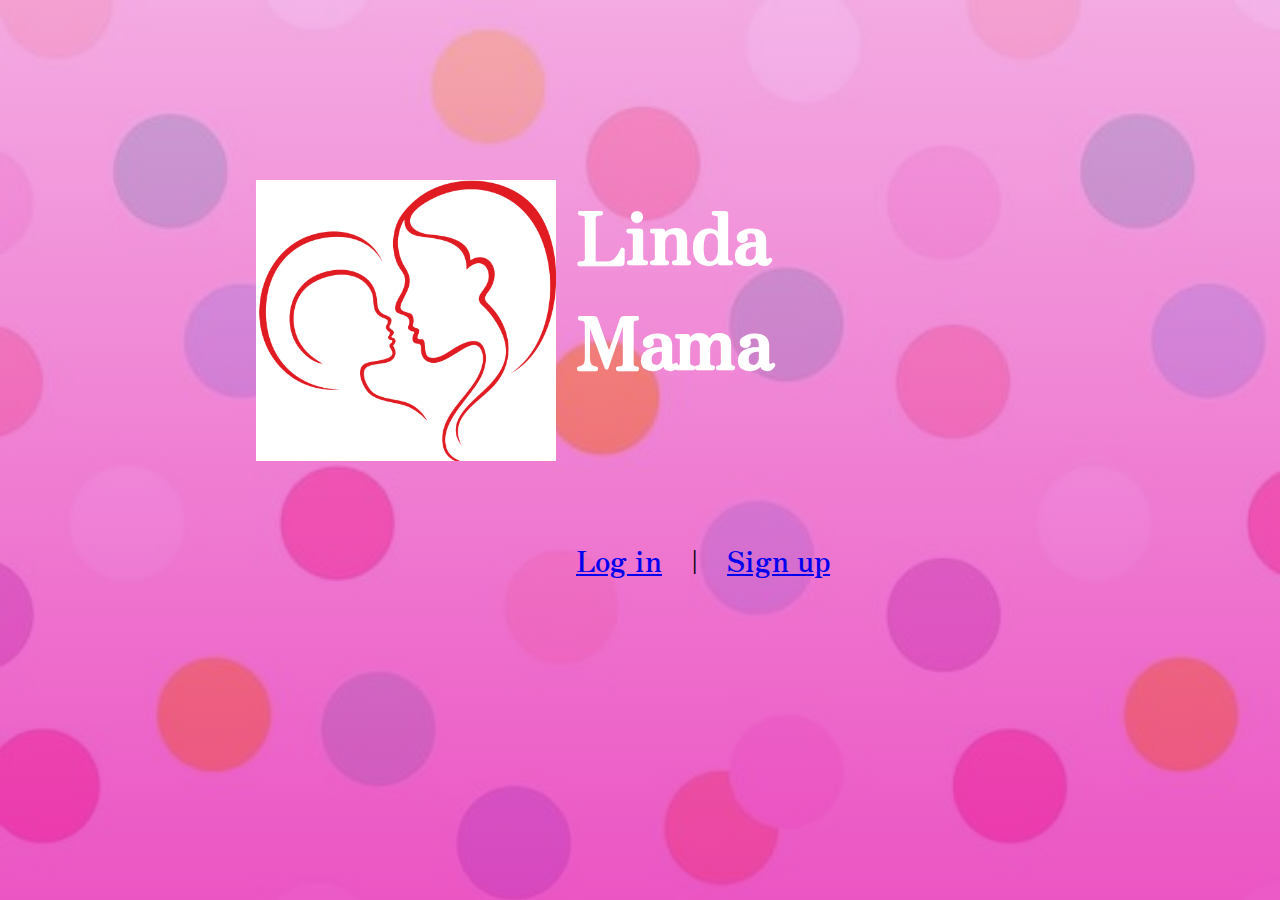
<file: index.html>
<!DOCTYPE html>
<html lang="en">

<head>
    <meta charset="UTF-8">
    <meta http-equiv="X-UA-Compatible" content="IE=edge">
    <meta name="viewport" content="width=device-width, initial-scale=1.0">
    <link rel="stylesheet" href="style.css">
    <link rel="preconnect" href="https://fonts.googleapis.com">
    <link rel="preconnect" href="https://fonts.gstatic.com" crossorigin>
    <link href="https://fonts.googleapis.com/css2?family=Asap:ital,wght@0,400;0,500;1,400&family=Bai+Jamjuree:wght@200;300;400;500;600&family=Barlow+Semi+Condensed:ital,wght@0,100;0,200;0,300;0,400;0,500;0,600;0,700;1,100;1,200&family=Ceviche+One&family=Concert+One&family=Cormorant+SC:wght@300;400;500;600;700&family=Kumbh+Sans:wght@400;700&family=Lexend+Deca:wght@100;200;300;400;500;600;700;800;900&family=Lobster&family=Odibee+Sans&family=Open+Sans:wght@400;700&family=Outfit:wght@300;400;600&family=Poppins:wght@600&family=Red+Hat+Display:wght@500;700;900&family=Roboto:ital,wght@0,400;0,500;0,700;1,400;1,500&family=Rubik:wght@400;500;700&family=Zen+Antique+Soft&display=swap"
        rel="stylesheet">
    <title>Linda Mama</title>
</head>

<body>
    <div class="container">
        <h1 class="logo-txt">Linda <br> Mama</h1>
        <img class="logo-img" src="./img/pngegg (5) 1.png" alt="">
        <div class="reg">
            <p><a href="./sign/login.php">Log in</a></p> |
            <p><a href="./sign/signup.php">Sign up</a></p>

        </div>
    </div>

</body>

</html>
</file>
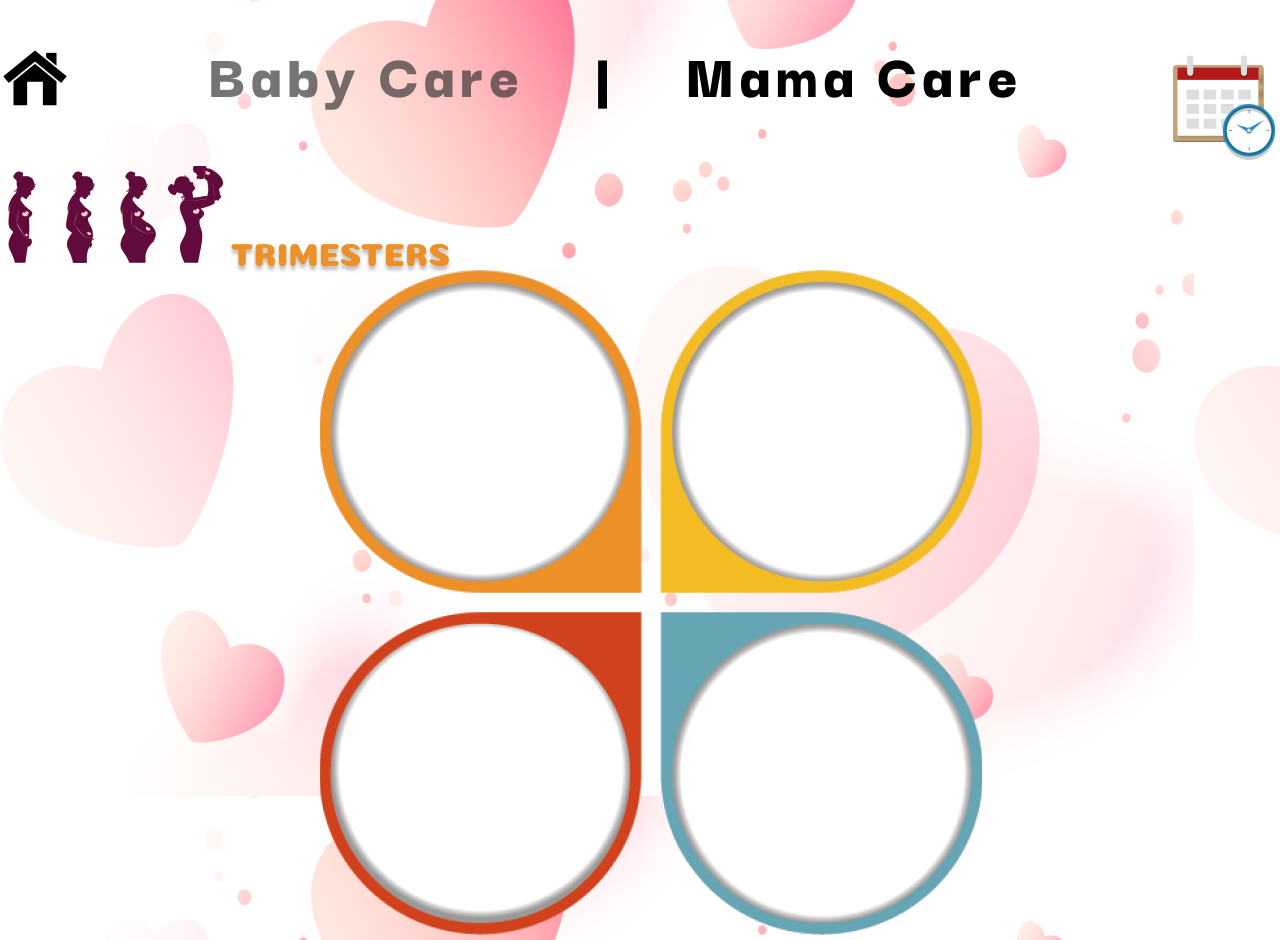
<file: sign/index.html>
<!DOCTYPE html>
<html lang="en">

<head>
    <meta charset="UTF-8">
    <meta http-equiv="X-UA-Compatible" content="IE=edge">
    <meta name="viewport" content="width=device-width, initial-scale=1.0">
    <link rel="stylesheet" href="./main-style/style.css">
    <title>Linda Mama</title>
</head>

<body>
    <div class="container">
        <div class="header">
            <div class="header-1"><img src="./assets/home-icon.png" alt=""></div>
            <div class="linda-mama-container-header">
                <div class="header-2"><img src="./assets/Baby-Care.png" alt=""></div>
                <div class="header-3"><img src="./assets/slasher.png" alt=""></div>
                <div class="header-4"><img src="./assets/Mama-Care.png" alt=""></div>
            </div>
            <div class="header-5"><img src="./assets/calendar-icon.png" alt=""></div>
        </div>

        <div class="main-content">
            <div class="main-content-img">
                <img class="main-img" src="./assets/main-img.png" alt="">
                <img src="./assets/trim.png" alt="">
                <img src="./assets/TRIMESTERS.png" alt="">
            </div>
        </div>

    </div>
</body>

</html>
</file>
<file: style.css>
* {
    padding: 0;
    margin: 0;
    box-sizing: border-box;
}

body {
    font-family: 'Zen Antique Soft', serif;
    background-size: cover;
    background-repeat: no-repeat;
}

.container {
    background-image: linear-gradient(rgba(233, 105, 211, 0.5), rgba(228, 29, 178, 0.73)), url('./img/back-img.jpg');
    height: 100vh;
    width: 100%;
    background-size: cover;
}

.logo-img {
    height: auto;
    width: 300px;
    color: red;
    position: absolute;
    top: 20%;
    left: 20%;
    background-color: blue;
}

.logo-txt {
    position: absolute;
    top: 20%;
    left: 45%;
    font-size: 4.5rem;
    color: #ffffff;
}

.reg {
    position: absolute;
    top: 60%;
    left: 45%;
    display: flex;
    gap: 30px;
    font-size: 1.75rem;
}
</file>
<file: sign/main-style/style.css>
* {
    margin: 0;
    padding: 0;
    box-sizing: border-box;
}

body {
    background-image: url("../assets/main-back.png");
}

.container {
    color: red;
    height: 100vh;
    width: 100%;
}

.header {
    display: flex;
    margin-top: 40px;
    justify-content: space-between;
}

.linda-mama-container-header {
    display: flex;
    gap: 80px;
    margin-top: 20px;
}

.main-img {
    position: absolute;
    top: 30%;
    left: 25%;
}

.side-img-1-a {
    position: absolute;
    top: 40%;
    left: 28%;
}

.side-img-2-a {
    position: absolute;
    top: 60%;
    left: 28%;
}

.side-img-1-b {
    position: absolute;
    top: 35%;
    left: 52%;
}

.side-img-2-b {
    position: absolute;
    top: 60%;
    left: 52%;
}

.side-img-1-c {
    position: absolute;
    top: 85%;
    left: 28%;
}

.side-img-2-c {
    position: absolute;
    top: 110%;
    left: 28%;
}

.side-img-1-d {
    position: absolute;
    top: 85%;
    left: 53%;
}

.side-img-2-d {
    position: absolute;
    top: 110%;
    left: 53%;
}

.side-content-img-1 {
    position: absolute;
    left: 10px;
}

.side-content-img-2 {
    position: absolute;
    bottom: -10%;
    right: 10px;
}

.side-content-img-3 {
    position: absolute;
    bottom: 15%;
    right: 10px;
}

.btn-log {
    padding: 10px 20px 10px 20px;
    color: #fff;
    background-color: rgb(185, 24, 24);
    position: absolute;
    right: 10px;
    top: 0;
    font-weight: 700;
    border-radius: 10px;
    border: none;
}

.btn-log>a {
    text-decoration: none;
    color: #fff;
}
</file>
